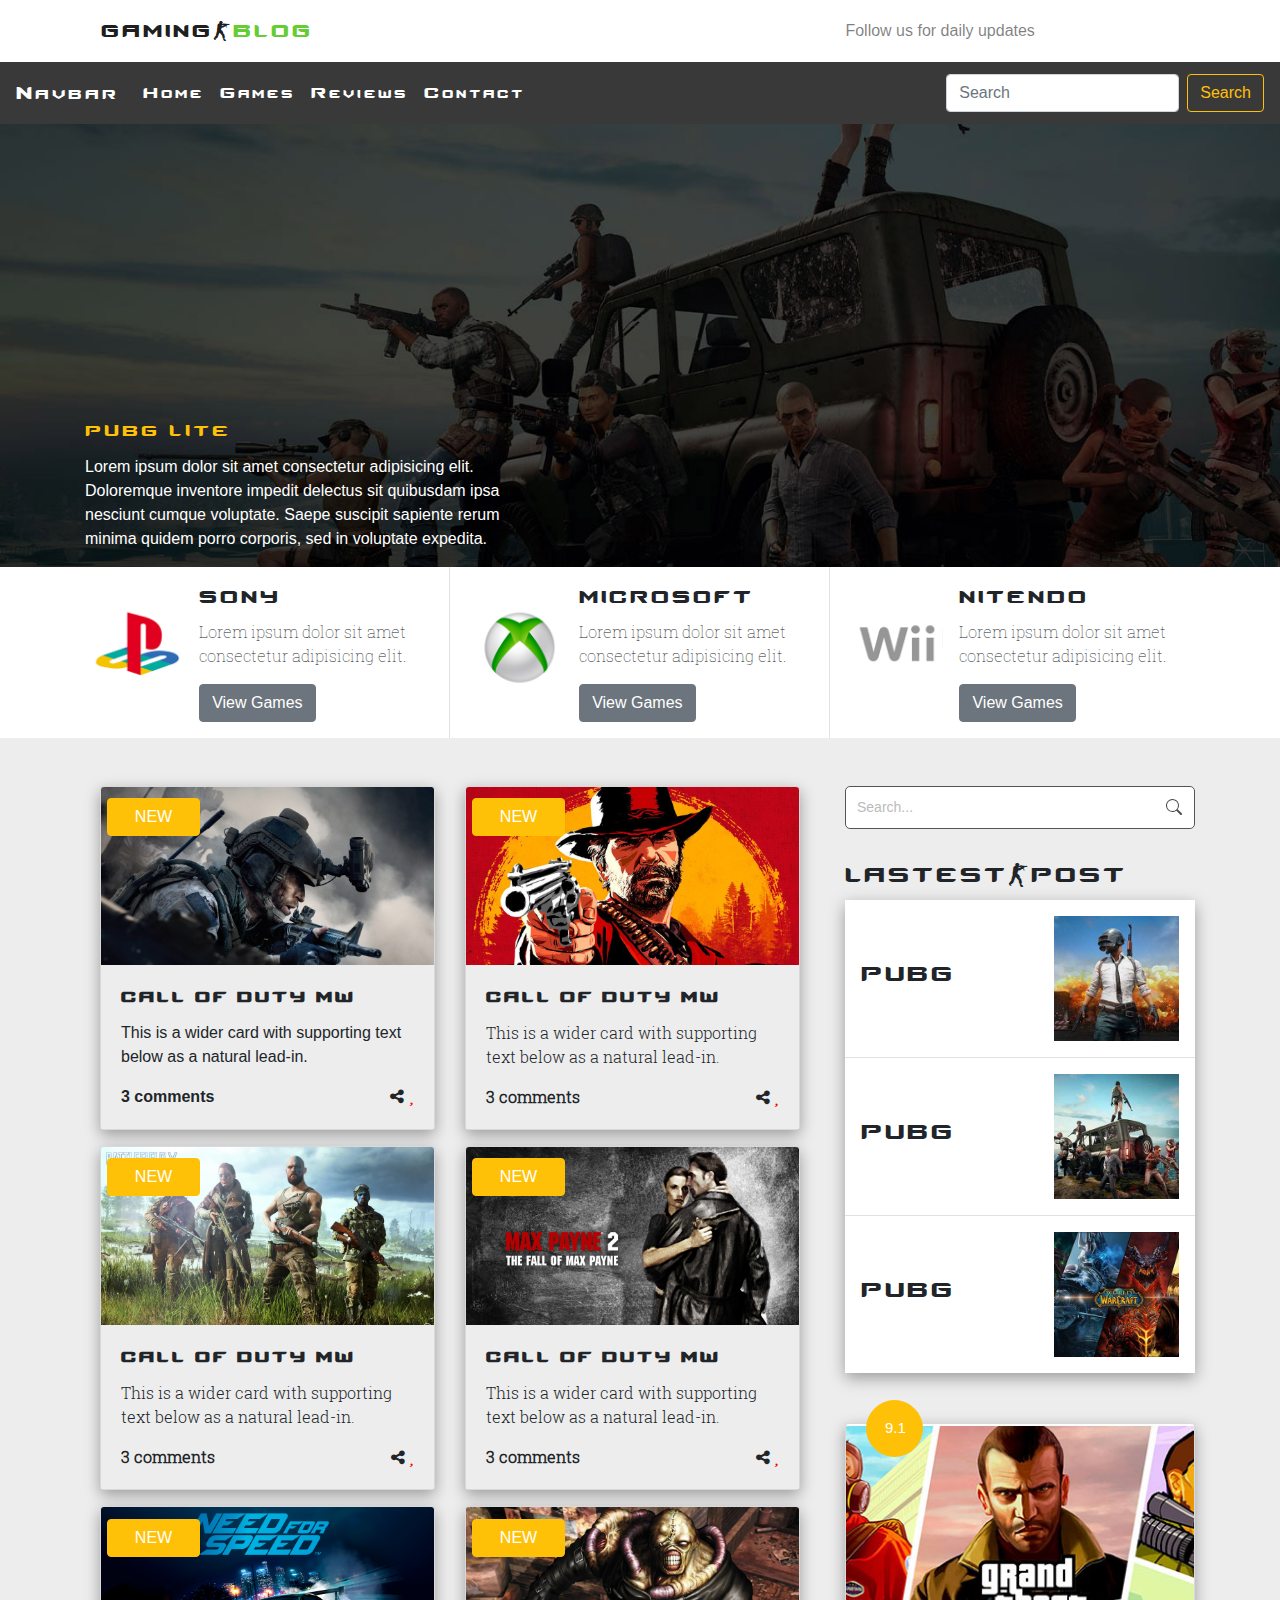
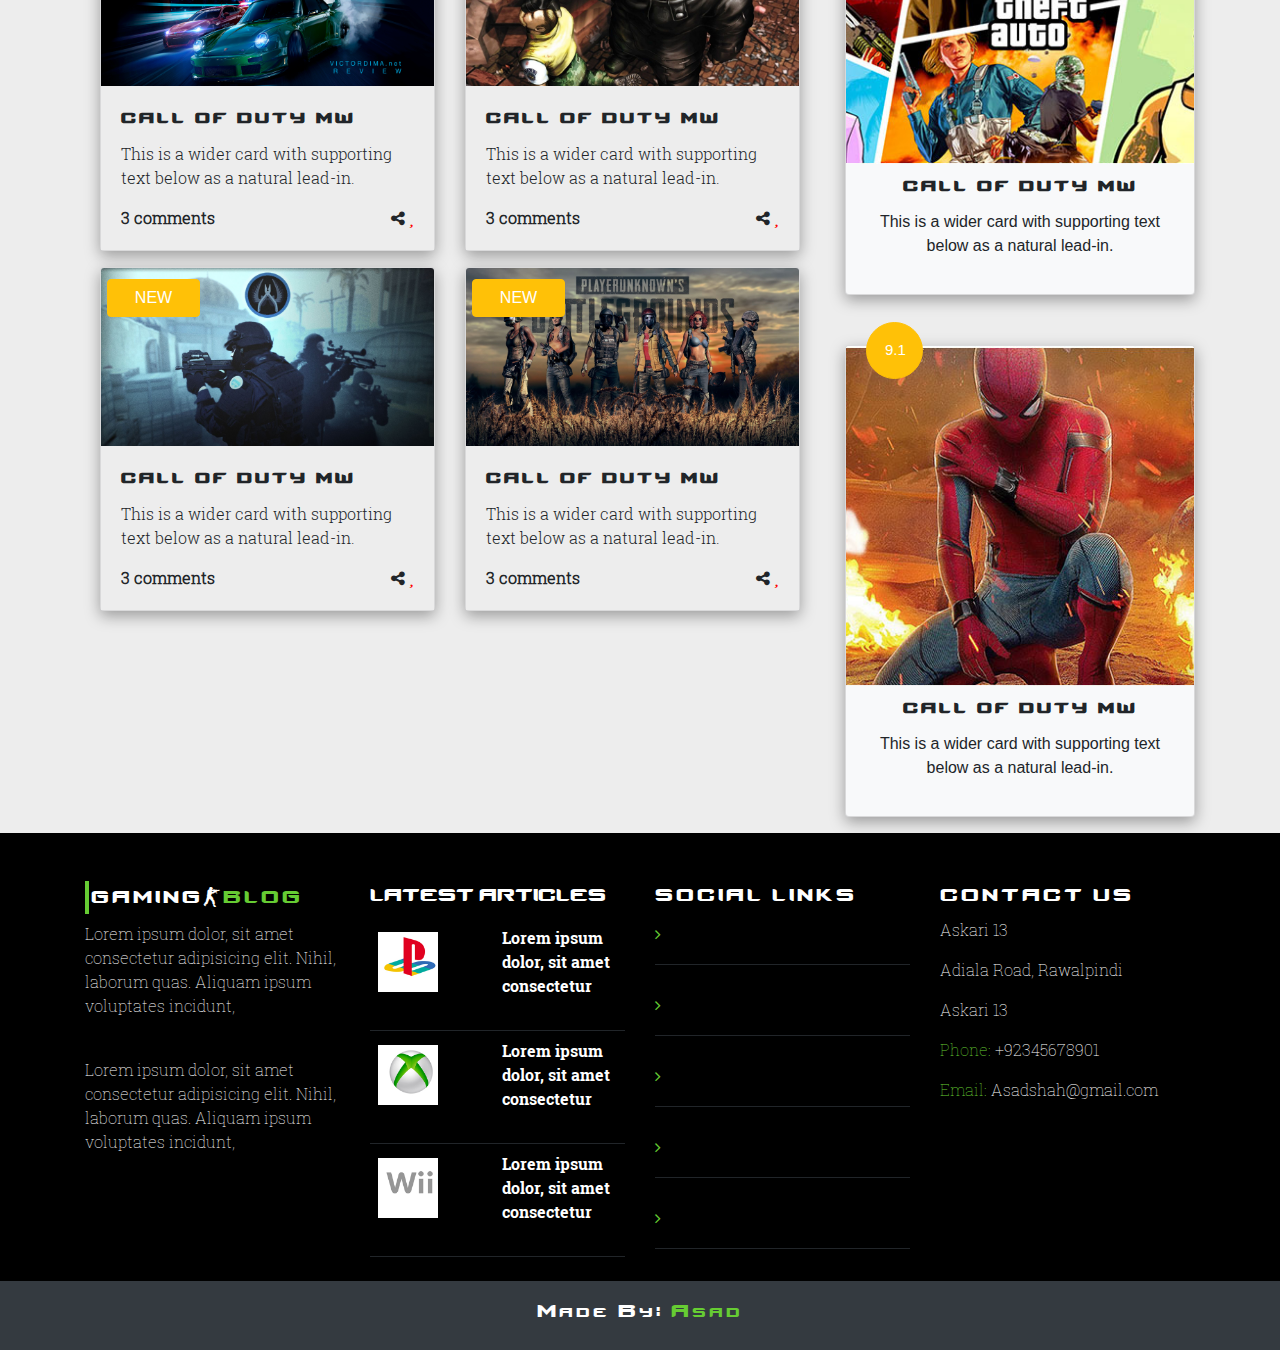
<file: index.html>
<!doctype html>
<html lang="en">

<head>
  <!-- Required meta tags -->
  <meta charset="utf-8">
  <meta name="viewport" content="width=device-width, initial-scale=1, shrink-to-fit=no">

  <!-- Bootstrap CSS -->
  <link rel="stylesheet" href="https://cdn.jsdelivr.net/npm/bootstrap@4.0.0/dist/css/bootstrap.min.css"
    integrity="sha384-Gn5384xqQ1aoWXA+058RXPxPg6fy4IWvTNh0E263XmFcJlSAwiGgFAW/dAiS6JXm" crossorigin="anonymous">

  <!-- Custom CSS -->
  <link rel="stylesheet" href="css/style.css">

  <!--GOOGLE-FONTS-->
  <link rel="preconnect" href="https://fonts.googleapis.com">
  <link rel="preconnect" href="https://fonts.gstatic.com" crossorigin>
  <link href="https://fonts.googleapis.com/css2?family=Poppins:wght@400;700&display=swap" rel="stylesheet">

  <!--FONT-AWESOME-->
  <link rel="stylesheet" href="https://cdnjs.cloudflare.com/ajax/libs/font-awesome/4.7.0/css/font-awesome.min.css">
  <link rel="stylesheet" href="https://cdnjs.cloudflare.com/ajax/libs/font-awesome/6.1.1/css/all.min.css"
    integrity="sha512-KfkfwYDsLkIlwQp6LFnl8zNdLGxu9YAA1QvwINks4PhcElQSvqcyVLLD9aMhXd13uQjoXtEKNosOWaZqXgel0g=="
    crossorigin="anonymous" referrerpolicy="no-referrer" />

  <title>GAMING BLOG</title>
</head>

<body>
  <section id="navbar" class="bg-white">
    <div class="container">
      <nav class="navbar navbar-expand-lg navbar-light bg-white">
        <a class="navbar-brand" href="#">GAMING-<span class="green-text">BLOG</span> </a>
        <ul class="navbar-nav ml-auto my-lg-0 d-flex align-items-center">
          <span class="navbar-text mr-4">
            Follow us for daily updates
          </span>
          <li class="nav-item">
            <i class="fab fa-facebook-f mr-3"></i>
            <i class="fab fa-whatsapp mr-3"></i>
            <i class="fab fa-linkedin-in mr-3"></i>
            <i class="fa-brands fa-google mr-3"></i>
          </li>
          <li class="nav-item">

          </li>
        </ul>
      </nav>
      <!--/nav-->
    </div>
    <!--/container-->

  </section>
  <!--/navbar-->

  <section class="navbar2">
    <!-- nav2 -->
    <nav class="navbar navbar-expand-lg navbar-light nav-bgcolor">
      <a class="navbar-brand text-white" href="#">Navbar</a>
      <button class="navbar-toggler" type="button" data-toggle="collapse" data-target="#navbarSupportedContent"
        aria-controls="navbarSupportedContent" aria-expanded="false" aria-label="Toggle navigation">
        <span class="navbar-toggler-icon"></span>
      </button>

      <div class="collapse navbar-collapse" id="navbarSupportedContent">
        <ul class="navbar-nav mr-auto">
          <li class="nav-item active">
            <a class="nav-link text-white" href="index.html">Home <span class="sr-only">(current)</span></a>
          </li>
          <li class="nav-item">
            <a class="nav-link text-white" href="games.html">Games</a>
          </li>
          <li class="nav-item">
            <a class="nav-link text-white" href="reviews.html">Reviews</a>
          </li>
          <li class="nav-item">
            <a class="nav-link text-white" href="contact.html">Contact</a>
          </li>
          
        </ul>
        <form class="form-inline my-2 my-lg-0">
          <input class="form-control mr-sm-2" type="search" placeholder="Search" aria-label="Search">
          <button class="btn btn-outline-success my-2 my-sm-0 text-warning" type="submit">Search</button>
        </form>
      </div>
    </nav>
    <!--/nav-->
  </section>
  <!--/navbar2-->

  <!-- Hero-image -->
  <section id="hero-image" style="background-image: url(/assets/images/page-top-bg/1.jpg);">
    <div class="container">
      <div class="row">
        <div class="col-lg-5 d-flex">
          <div class="hero-text" style="margin-top: 65%;">
            <h3 class="text-warning">pubg lite</h3>
            <p class="text-white">Lorem ipsum dolor sit amet consectetur adipisicing elit. Doloremque inventore impedit
              delectus sit quibusdam
              ipsa nesciunt cumque voluptate. Saepe suscipit sapiente rerum minima quidem porro corporis, sed in
              voluptate
              expedita.</p>
          </div>
        </div>
      </div> <!-- /row -->
    </div> <!-- /container -->
  </section> <!-- /Hero-image -->

  <!-- Platform-Section -->
  <section id="platforms" class="bg-white">
    <div class="container">
      <div class="row">
        <div class="col-lg-4 col-md-6 col-sm-12 border-right p-3 d-flex align-items-center justify-content-between">
          <img src="assets/images/platforms/playstation.jpg" alt="" width="28%">
          <span class="d-block pl-3">
            <h4 class="text-uppercase">Sony</h4>
            <p class="font-platform">Lorem ipsum dolor sit amet consectetur adipisicing elit.</p>
            <button type="button" class="btn btn-secondary">View Games</button>
          </span>
        </div>
        <div class="col-lg-4 col-md-6 col-sm-12 border-right p-3 d-flex align-items-center justify-content-between">
          <img src="assets/images/platforms/microsoft.jpg" alt="" width="28%">
          <span class="d-block pl-3">
            <h4 class="text-uppercase">Microsoft</h4>
            <p class="font-platform">Lorem ipsum dolor sit amet consectetur adipisicing elit.</p>
            <button type="button" class="btn btn-secondary">View Games</button>
          </span>
        </div>
        <div class="col-lg-4 col-md-6 col-sm-12 p-3 d-flex align-items-center justify-content-between">
          <img src="assets/images/platforms/nintendo.jpg" alt="" width="28%">
          <span class="d-block pl-3">
            <h4 class="text-uppercase">Nitendo</h4>
            <p class="font-platform">Lorem ipsum dolor sit amet consectetur adipisicing elit.</p>
            <button type="button" class="btn btn-secondary">View Games</button>
          </span>
        </div>
      </div> <!-- /row -->
    </div> <!-- /container -->
  </section> <!-- /Platform-Section -->

  <!-- main-cards-section -->
  <section id="main-cards-section" class="section-bg">
    <div class="container">
      <div class="row">

        <!-- left-side -->
        <div class="col-lg-8 d-flex justify-content-between pt-5 flex-wrap align-items-start align-self-start">

          <div class="col-lg-6 col-md-6">
            
            <div class="card mb-3 bg-light card-shadow">
              
              <img class="card-img-top" src="assets/images/recent-game/cod-1.jpg" alt="Card image cap">
              <button type="button" class="btn btn-warning card-btn text-uppercase">New</button>
              <div class="card-body section-bg">
               
                <h5 class="card-title text-uppercase font-weight-bold">Call of duty mw</h5>
                <p class="card-text">This is a wider card with supporting text below as a natural lead-in.</p>
                <p class="font-weight-bold mb-0">3 comments
                  <span class="float-right">
                <i class="fa fa-share-alt" aria-hidden="true"></i>
                  <i class="fas fa-heart" style="color: red;"></i></span>
                </p>
              </div>
            </div>
          </div>  <!--/Card1-->

          <div class="col-lg-6 col-md-6">
            <div class="card mb-3 bg-light card-shadow">
              <img class="card-img-top" src="assets/images/recent-game/rdr.jpg" alt="Card image cap">
              <button type="button" class="btn btn-warning card-btn text-uppercase">New</button>
              <div class="card-body section-bg">
                <h5 class="card-title text-uppercase font-weight-bold">Call of duty mw</h5>
                <p class="card-text cards-font-fam">This is a wider card with supporting text below as a natural lead-in.</p>
                <p class="font-weight-bold mb-0 cards-font-fam">3 comments
                  <span class="float-right">
                <i class="fa fa-share-alt" aria-hidden="true"></i>
                  <i class="fas fa-heart" style="color: red;"></i></span>
                </p>
              </div>
            </div>
          </div>  <!--/Card2-->

          <div class="col-lg-6 col-md-6">
            <div class="card mb-3 bg-light card-shadow">
              <img class="card-img-top" src="assets/images/recent-game/bfv.jpg" alt="Card image cap">
              <button type="button" class="btn btn-warning card-btn text-uppercase">New</button>
              <div class="card-body section-bg">
                <h5 class="card-title text-uppercase font-weight-bold">Call of duty mw</h5>
                <p class="card-text cards-font-fam">This is a wider card with supporting text below as a natural lead-in.</p>
                <p class="font-weight-bold mb-0 cards-font-fam">3 comments
                  <span class="float-right">
                <i class="fa fa-share-alt" aria-hidden="true"></i>
                  <i class="fas fa-heart" style="color: red;"></i></span>
                </p>
              </div>
            </div>
          </div>  <!--/Card3-->

          <div class="col-lg-6 col-md-6">
            <div class="card mb-3 bg-light card-shadow">
              <img class="card-img-top" src="assets/images/recent-game/max.jpg" alt="Card image cap">
              <button type="button" class="btn btn-warning card-btn text-uppercase">New</button>
              <div class="card-body section-bg">
                <h5 class="card-title text-uppercase font-weight-bold">Call of duty mw</h5>
                <p class="card-text cards-font-fam">This is a wider card with supporting text below as a natural lead-in.</p>
                <p class="font-weight-bold mb-0 cards-font-fam">3 comments
                  <span class="float-right">
                <i class="fa fa-share-alt" aria-hidden="true"></i>
                  <i class="fas fa-heart" style="color: red;"></i></span>
                </p>
              </div>
            </div>
          </div>  <!--/Card4-->

          <div class="col-lg-6 col-md-6">
            <div class="card mb-3 bg-light card-shadow">
              <img class="card-img-top" src="assets/images/recent-game/nfs.png" alt="Card image cap">
              <button type="button" class="btn btn-warning card-btn text-uppercase">New</button>
              <div class="card-body section-bg">
                <h5 class="card-title text-uppercase font-weight-bold">Call of duty mw</h5>
                <p class="card-text cards-font-fam">This is a wider card with supporting text below as a natural lead-in.</p>
                <p class="font-weight-bold mb-0 cards-font-fam">3 comments
                  <span class="float-right">
                <i class="fa fa-share-alt" aria-hidden="true"></i>
                  <i class="fas fa-heart" style="color: red;"></i></span>
                </p>
              </div>
            </div>
          </div>  <!--/Card5-->

          <div class="col-lg-6 col-md-6">
            <div class="card mb-3 bg-light card-shadow">
              <img class="card-img-top" src="assets/images/recent-game/resident.jpg" alt="Card image cap">
              <button type="button" class="btn btn-warning card-btn text-uppercase">New</button>
              <div class="card-body section-bg ">
                <h5 class="card-title text-uppercase font-weight-bold">Call of duty mw</h5>
                <p class="card-text cards-font-fam">This is a wider card with supporting text below as a natural lead-in.</p>
                <p class="font-weight-bold mb-0 cards-font-fam">3 comments
                  <span class="float-right">
                <i class="fa fa-share-alt" aria-hidden="true"></i>
                  <i class="fas fa-heart" style="color: red;"></i></span>
                </p>
              </div>
            </div>
          </div>  <!--/Card6-->

          <div class="col-lg-6 col-md-6">
            <div class="card mb-3 bg-light card-shadow">
              <img class="card-img-top" src="assets/images/recent-game/csgo.png" alt="Card image cap">
              <button type="button" class="btn btn-warning card-btn text-uppercase">New</button>
              <div class="card-body section-bg">
                <h5 class="card-title text-uppercase font-weight-bold">Call of duty mw</h5>
                <p class="card-text cards-font-fam">This is a wider card with supporting text below as a natural lead-in.</p>
                <p class="font-weight-bold mb-0 cards-font-fam">3 comments
                  <span class="float-right">
                <i class="fa fa-share-alt" aria-hidden="true"></i>
                  <i class="fas fa-heart" style="color: red;"></i></span>
                </p>
              </div>
            </div>
          </div>  <!--/Card7-->

          <div class="col-lg-6 col-md-6">
            <div class="card mb-3 bg-light card-shadow">
              <img class="card-img-top" src="assets/images/recent-game/pubg.jpg" alt="Card image cap">
              <button type="button" class="btn btn-warning card-btn text-uppercase">New</button>
              <div class="card-body section-bg">
                <h5 class="card-title text-uppercase font-weight-bold">Call of duty mw</h5>
                <p class="card-text cards-font-fam">This is a wider card with supporting text below as a natural lead-in.</p>
                <p class="font-weight-bold mb-0 cards-font-fam">3 comments
                  <span class="float-right">
                <i class="fa fa-share-alt" aria-hidden="true"></i>
                  <i class="fas fa-heart" style="color: red;"></i></span>
                </p>
              </div>
            </div>
          </div>  <!--/Card8-->
        </div>

        <!-- Right-side -->
        <div class="col-lg-4 pt-5">
          <div class="right">
          <form class="bg-white">
            <input type="search" placeholder="Search..." style="width: 100%" >
            <button type="submit">Search</button>
          </form>
        </div>
          <h3 class="text-uppercase">Lastest-Post</h3>
          <div class="card-shadow mb-4">
          <div class="col-lg-12 d-flex justify-content-between align-items-center bg-white p-3 border-bottom">
            <h3>PUBG</h3>
            <img src="assets/images/latest-blog/1.jpg" alt="" class="pic-width">
          </div>
          <div class="col-lg-12 d-flex justify-content-between align-items-center bg-white p-3 border-bottom">
            <h3>PUBG</h3>
            <img src="assets/images/latest-blog/2.jpg" alt="" class="pic-width">
          </div>
          <div class="col-lg-12 d-flex justify-content-between align-items-center bg-white p-3">
            <h3>PUBG</h3>
            <img src="assets/images/latest-blog/3.jpg" alt="" class="pic-width">
          </div>
        </div>

          <div class="col-lg-12 p-0 side-card-margin">
            <div class="card mb-3 bg-light card-shadow">
              <img class="card-img-top card-image1" src="assets/images/review/6.jpg" alt="Card image cap">
              <button type="button" class="btn btn-warning btn-circle btn-xl">9.1</button>
              <div class="card-body">
                <h5 class="card-title text-uppercase font-weight-bold text-center">Call of duty mw</h5>
                <p class="card-text text-center">This is a wider card with supporting text below as a natural lead-in.</p>
                </p>
              </div>
            </div>
          </div>  <!--/Card1-->

          <div class="col-lg-12 p-0 side-card-margin">
            <div class="card mb-3 bg-light card-shadow">
              <img class="card-img-top card-image1" src="assets/images/review/10.jpg" alt="Card image cap">
              <button type="button" class="btn btn-warning btn-circle btn-xl">9.1</button>
              <div class="card-body">
                <h5 class="card-title text-uppercase font-weight-bold text-center">Call of duty mw</h5>
                <p class="card-text text-center">This is a wider card with supporting text below as a natural lead-in.</p>
                </p>
              </div>
            </div>
          </div>  <!--/Card2-->


        </div>
      </div> <!-- /row -->
    </div> <!-- /container -->
  </section> <!-- /main-cards-section -->







<!-- Footer -->
<section id="footer" style="background-color: black;">
  <div class="container">
    <div class="row pt-5">
      <div class="col-lg-3">
        <h4 class="text-white border-w">GAMING-<span class="green-text">BLOG</span></h4>
        <p class="text-white" style="font-family: robotoSlabThin; letter-spacing: 0px;">Lorem ipsum dolor, sit amet consectetur adipisicing elit. Nihil, laborum quas. Aliquam
          ipsum voluptates
          incidunt,</p>
        <br>
        <p class="text-white" style="font-family: robotoSlabThin;letter-spacing: 0px;">Lorem ipsum dolor, sit amet consectetur adipisicing elit. Nihil, laborum quas. Aliquam
          ipsum voluptates
          incidunt,</p>
      </div>
      <div class="col-lg-3">
        <h4 class="text-white"style="font-family: cs-regular;letter-spacing: 0px;">LATEST ARTICLES</h4>
        <span class="d-flex justify-content-between align-items-center mb-4">
          <img class="m-2" src="assets/images/platforms/playstation.jpg" alt="" width="60">
          <p class="m-2 text-white pl-5" style="font-family: robotoSlabBold;">Lorem ipsum dolor, sit amet consectetur</p>
        </span>
        
       
        <span class="d-flex justify-content-between align-items-center footer-border-top mb-4">
          <img class="m-2" src="assets/images/platforms/microsoft.jpg" alt="" width="60">
          <p class="m-2 text-white pl-5"style="font-family: robotoSlabBold;">Lorem ipsum dolor, sit amet consectetur</p>
        </span>
       
        
        <span class="d-flex justify-content-between align-items-center footer-border-top footer-border-btm mb-4 pb-4">
          <img class="m-2" src="assets/images/platforms/nintendo.jpg" alt="" width="60">
          <p class="m-2 text-white pl-5"style="font-family: robotoSlabBold;">Lorem ipsum dolor, sit amet consectetur</p>
        </span>
       
      </div>
      <div class="col-lg-3">
        <h4 class="text-white text-uppercase">Social Links</h4>
        <div class="links d-block">
          <div class="link1 footer-border-btm mb-4 pb-3">
            <i class="fa fa-angle-right angle-right-font"></i>
            <i class="fab fa-facebook-f text-white ml-3" style="font-size: 20px;"></i>
          </div>
          <div class="link2 footer-border-btm mb-4 pb-3">
        <i class="fa fa-angle-right angle-right-font"></i>
        <i class="fab fa-whatsapp text-white ml-3" style="font-size: 20px;"></i>
      </div>
      <div class="link3 footer-border-btm mb-4 pb-3">
        <i class="fa fa-angle-right angle-right-font"></i>
        <i class="fab fa-facebook-f text-white ml-3" style="font-size: 20px;"></i>
      </div>
        <div class="link4 footer-border-btm mb-4 pb-3">
        <i class="fa fa-angle-right angle-right-font"></i>
        <i class="fab fa-whatsapp text-white ml-3" style="font-size: 20px;"></i>
      </div>
      <div class="link5 footer-border-btm mb-4 pb-3">
        <i class="fa fa-angle-right angle-right-font"></i>
        <i class="fab fa-whatsapp text-white ml-3" style="font-size: 20px;"></i>
      </div>
      </div>
      </div>
      <div class="col-lg-3">
        <h4 class="text-white text-uppercase">Contact US</h4>
        <p class="text-white footer-font-fam">Askari 13</p>
        <p class="text-white footer-font-fam">Adiala Road, Rawalpindi</p>
        <p class="text-white footer-font-fam">Askari 13</p>
        <p class="text-white footer-font-fam"><span class="green-text">Phone: </span>+92345678901</p>
        <p class="text-white footer-font-fam"><span class="green-text">Email: </span>Asadshah@gmail.com</p>
      </div>
    </div> <!-- /row -->
  </div> <!-- /container -->
</section> <!-- /Footer -->

  <section id="bottom-footer" class="bg-dark">
    <div class="container">
      <div class="row p-3">
        <div class="col-lg-12 d-flex justify-content-center align-items-center">
          <h4 class="font-fam text-white">Made By: <span class="green-text"> Asad</span></h4>
        </div>
      </div>
    </div>
  </section>

  <!-- Optional JavaScript -->
  <!-- jQuery first, then Popper.js, then Bootstrap JS -->
  <script src="https://code.jquery.com/jquery-3.2.1.slim.min.js"
    integrity="sha384-KJ3o2DKtIkvYIK3UENzmM7KCkRr/rE9/Qpg6aAZGJwFDMVNA/GpGFF93hXpG5KkN"
    crossorigin="anonymous"></script>
  <script src="https://cdn.jsdelivr.net/npm/popper.js@1.12.9/dist/umd/popper.min.js"
    integrity="sha384-ApNbgh9B+Y1QKtv3Rn7W3mgPxhU9K/ScQsAP7hUibX39j7fakFPskvXusvfa0b4Q"
    crossorigin="anonymous"></script>
  <script src="https://cdn.jsdelivr.net/npm/bootstrap@4.0.0/dist/js/bootstrap.min.js"
    integrity="sha384-JZR6Spejh4U02d8jOt6vLEHfe/JQGiRRSQQxSfFWpi1MquVdAyjUar5+76PVCmYl"
    crossorigin="anonymous"></script>
</body>

</html>
</file>
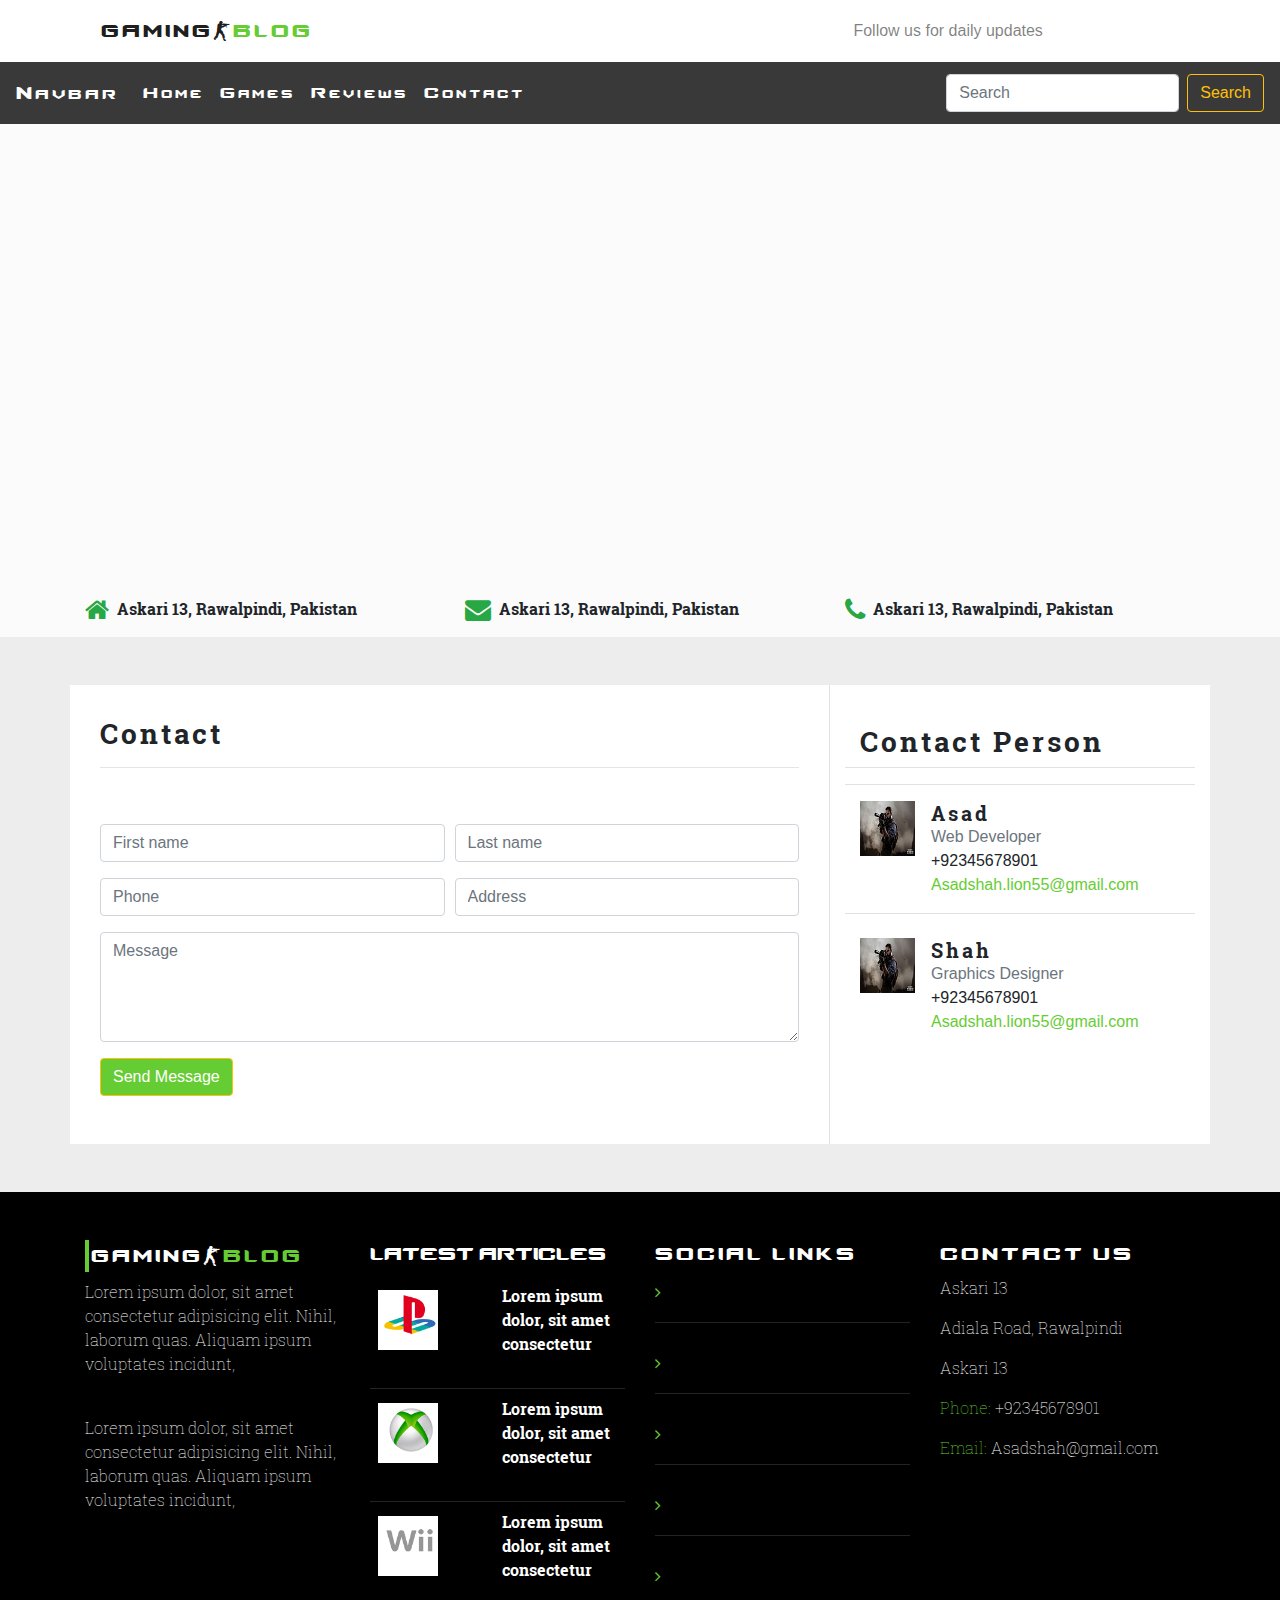
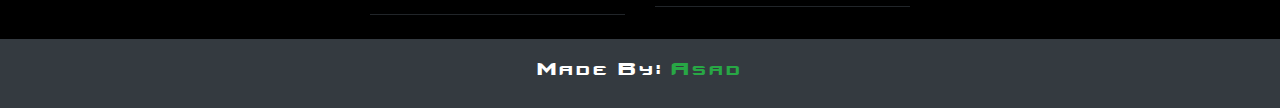
<file: contact.html>
<!doctype html>
<html lang="en">

<head>
  <!-- Required meta tags -->
  <meta charset="utf-8">
  <meta name="viewport" content="width=device-width, initial-scale=1, shrink-to-fit=no">

  <!-- Bootstrap CSS -->
  <link rel="stylesheet" href="https://cdn.jsdelivr.net/npm/bootstrap@4.0.0/dist/css/bootstrap.min.css"
    integrity="sha384-Gn5384xqQ1aoWXA+058RXPxPg6fy4IWvTNh0E263XmFcJlSAwiGgFAW/dAiS6JXm" crossorigin="anonymous">

  <!-- Custom CSS -->
  <link rel="stylesheet" href="css/style.css">

  <!--GOOGLE-FONTS-->
  <link rel="preconnect" href="https://fonts.googleapis.com">
  <link rel="preconnect" href="https://fonts.gstatic.com" crossorigin>
  <link href="https://fonts.googleapis.com/css2?family=Poppins:wght@400;700&display=swap" rel="stylesheet">

  <!--FONT-AWESOME-->
  <link rel="stylesheet" href="https://cdnjs.cloudflare.com/ajax/libs/font-awesome/4.7.0/css/font-awesome.min.css">
  <link rel="stylesheet" href="https://cdnjs.cloudflare.com/ajax/libs/font-awesome/6.1.1/css/all.min.css"
    integrity="sha512-KfkfwYDsLkIlwQp6LFnl8zNdLGxu9YAA1QvwINks4PhcElQSvqcyVLLD9aMhXd13uQjoXtEKNosOWaZqXgel0g=="
    crossorigin="anonymous" referrerpolicy="no-referrer" />

  <title>GAMING BLOG</title>
</head>

<body>
  <section id="navbar" class="bg-white">
    <div class="container">
      <nav class="navbar navbar-expand-lg navbar-light bg-white">
        <a class="navbar-brand" href="#">GAMING-<span class="green-text">BLOG</span></a>
        <ul class="navbar-nav ml-auto my-lg-0 d-flex align-items-center">
          <span class="navbar-text mr-3">
            Follow us for daily updates
          </span>
          <li class="nav-item">
            <i class="fab fa-facebook-f  mr-3"></i>
            <i class="fab fa-whatsapp  mr-3"></i>
            <i class="fab fa-linkedin-in  mr-3"></i>
            <i class="fa-brands fa-google  mr-3"></i>
          </li>
          <li class="nav-item">

          </li>
        </ul>
      </nav>
      <!--/nav-->
    </div>
    <!--/container-->

  </section>
  <!--/navbar-->

  <section class="navbar2">
    <!-- nav2 -->
    <nav class="navbar navbar-expand-lg navbar-light nav-bgcolor">
      <a class="navbar-brand text-white" href="#">Navbar</a>
      <button class="navbar-toggler" type="button" data-toggle="collapse" data-target="#navbarSupportedContent"
        aria-controls="navbarSupportedContent" aria-expanded="false" aria-label="Toggle navigation">
        <span class="navbar-toggler-icon"></span>
      </button>

      <div class="collapse navbar-collapse" id="navbarSupportedContent">
        <ul class="navbar-nav mr-auto">
          <li class="nav-item active">
            <a class="nav-link text-white" href="index.html">Home <span class="sr-only">(current)</span></a>
          </li>
          <li class="nav-item">
            <a class="nav-link text-white" href="games.html">Games</a>
          </li>
          <li class="nav-item">
            <a class="nav-link text-white" href="reviews.html">Reviews</a>
          </li>
          <li class="nav-item">
            <a class="nav-link text-white" href="contact.html">Contact</a>
          </li>
          
        </ul>
        <form class="form-inline my-2 my-lg-0">
          <input class="form-control mr-sm-2" type="search" placeholder="Search" aria-label="Search">
          <button class="btn btn-outline-success my-2 my-sm-0 text-warning" type="submit">Search</button>
        </form>
      </div>
    </nav>
    <!--/nav-->
  </section>
  <!--/navbar2-->

<div class="col-lg-12 p-0">
    <iframe src="https://www.google.com/maps/embed?pb=!1m18!1m12!1m3!1d6649.014914610648!2d73.05723532592145!3d33.56617132296383!2m3!1f0!2f0!3f0!3m2!1i1024!2i768!4f13.1!3m3!1m2!1s0x38df9315d8de68bd%3A0xe9ce28b6008fdb17!2sAskari%20XIII%20Lalazar%2C%20Rawalpindi%2C%20Punjab!5e0!3m2!1sen!2s!4v1650391999608!5m2!1sen!2s" 
    width="100%" height="450" style="border:0;" allowfullscreen="" loading="lazy" referrerpolicy="no-referrer-when-downgrade"></iframe>
</div>

<section id="info">
    <div class="container pt-3">
        <div class="row">
            <div class="col-lg-4 col-md-6 col-sm-12 d-flex">
                <span class="pr-2"><i class="fa fa-home text-success" aria-hidden="true" style="font-size: 26px;"></i></span>
                    <p class="Heading-fam"> Askari 13, Rawalpindi, Pakistan</p>
            </div>
            <div class="col-lg-4 col-md-6 col-sm-12 d-flex">
                <span class="pr-2"><i class="fa fa-envelope text-success" aria-hidden="true" style="font-size: 26px;"></i></span>
                    <p class="Heading-fam"> Askari 13, Rawalpindi, Pakistan</p>
            </div>
            <div class="col-lg-4 col-md-6 col-sm-12 d-flex">
                <span class="pr-2"><i class="fa fa-phone text-success" aria-hidden="true" style="font-size: 26px;"></i></span>
                    <p class="Heading-fam"> Askari 13, Rawalpindi, Pakistan</p>
            </div>
        </div>  <!-- /row -->
    </div>  <!-- /container -->
</section>  <!-- /info-section -->

  <!-- main-cards-section -->
  <section id="main-cards-section" class="section-bg">
    <div class="container pb-5 pt-5">
      <div class="row bg-white">

        <!-- left-side -->
        <div class="col-lg-8 bg-white d-flex border-right justify-content-between pt-3 flex-wrap align-items-start align-self-start">
            <div class="col-lg-12 pt-3">
                <h3 class="Heading-fam">Contact</h3>
                <hr>
            </div>
        <div class="col-lg-12 mb-5 mt-4">
            <form>
                <div class="form-row">
                  <div class="col-lg-6 mt-3">
                    <input type="text" class="form-control" placeholder="First name">
                  </div>
                  <div class="col-lg-6 mt-3">
                    <input type="text" class="form-control" placeholder="Last name">
                  </div>
                  <div class="col-lg-6 mt-3">
                    <input type="text" class="form-control" placeholder="Phone">
                  </div>
                  <div class="col-lg-6 mt-3">
                    <input type="text" class="form-control" placeholder="Address">
                  </div>
                  <div class="col-lg-12 mt-3">
                    <textarea type="text" class="form-control" placeholder="Message" rows="4"></textarea>
                  </div>
                  <div class="col-lg-12 mt-3">
                    <button type="button" class="btn bg-green text-white">Send Message</button>
                  </div>
                </div>
              </form>
            </div>

        </div>  <!-- /left-side -->

        <!-- Right-side -->
        <div class="col-lg-4 pt-4">
            <div class="col-lg-12 pt-3 border-bottom mb-3">
                <h3 class="Heading-fam">Contact Person</h3>
            </div>
            <div class="col-lg-12 pt-3 border-top d-flex align-items-start">
               
                    <img src="assets/images/cod.jpg" alt="pic">
              
                <div class="person-info ml-3 mb-3">
                    <h5 class="font-weight-bold m-0 Heading-fam">Asad</h5>
                    <p class="text-muted m-0">Web Developer</p>
                    <p class="m-0">+92345678901</p>
                    <p class="m-0 green-text">Asadshah.lion55@gmail.com</p>
                </div>
            </div>

            <div class="col-lg-12 pt-4 border-top d-flex align-items-start">
               
                <img src="assets/images/cod.jpg" alt="pic">
          
            <div class="person-info ml-3">
                <h5 class="font-weight-bold m-0 Heading-fam">Shah</h5>
                <p class="text-muted m-0">Graphics Designer</p>
                <p class="m-0">+92345678901</p>
                <p class="m-0 green-text">Asadshah.lion55@gmail.com</p>
            </div>
            <!-- <hr> -->
        </div>

        </div>  <!-- /Right-side -->
      </div> <!-- /row -->
    </div> <!-- /container -->
  </section> <!-- /main-cards-section -->







<!-- Footer -->
<section id="footer" style="background-color: black;">
  <div class="container">
    <div class="row pt-5">
      <div class="col-lg-3">
        <h4 class="text-white border-w">GAMING-<span class="green-text">BLOG</span></h4>
        <p class="text-white" style="font-family: robotoSlabThin; letter-spacing: 0px;">Lorem ipsum dolor, sit amet consectetur adipisicing elit. Nihil, laborum quas. Aliquam
          ipsum voluptates
          incidunt,</p>
        <br>
        <p class="text-white" style="font-family: robotoSlabThin;letter-spacing: 0px;">Lorem ipsum dolor, sit amet consectetur adipisicing elit. Nihil, laborum quas. Aliquam
          ipsum voluptates
          incidunt,</p>
      </div>
      <div class="col-lg-3">
        <h4 class="text-white"style="font-family: cs-regular;letter-spacing: 0px;">LATEST ARTICLES</h4>
        <span class="d-flex justify-content-between align-items-center mb-4">
          <img class="m-2" src="assets/images/platforms/playstation.jpg" alt="" width="60">
          <p class="m-2 text-white pl-5" style="font-family: robotoSlabBold;">Lorem ipsum dolor, sit amet consectetur</p>
        </span>
        
       
        <span class="d-flex justify-content-between align-items-center footer-border-top mb-4">
          <img class="m-2" src="assets/images/platforms/microsoft.jpg" alt="" width="60">
          <p class="m-2 text-white pl-5"style="font-family: robotoSlabBold;">Lorem ipsum dolor, sit amet consectetur</p>
        </span>
       
        
        <span class="d-flex justify-content-between align-items-center footer-border-top footer-border-btm mb-4 pb-4">
          <img class="m-2" src="assets/images/platforms/nintendo.jpg" alt="" width="60">
          <p class="m-2 text-white pl-5"style="font-family: robotoSlabBold;">Lorem ipsum dolor, sit amet consectetur</p>
        </span>
       
      </div>
      <div class="col-lg-3">
        <h4 class="text-white text-uppercase">Social Links</h4>
        <div class="links d-block">
          <div class="link1 footer-border-btm mb-4 pb-3">
            <i class="fa fa-angle-right angle-right-font"></i>
            <i class="fab fa-facebook-f text-white ml-3" style="font-size: 20px;"></i>
          </div>
          <div class="link2 footer-border-btm mb-4 pb-3">
        <i class="fa fa-angle-right angle-right-font"></i>
        <i class="fab fa-whatsapp text-white ml-3" style="font-size: 20px;"></i>
      </div>
      <div class="link3 footer-border-btm mb-4 pb-3">
        <i class="fa fa-angle-right angle-right-font"></i>
        <i class="fab fa-facebook-f text-white ml-3" style="font-size: 20px;"></i>
      </div>
        <div class="link4 footer-border-btm mb-4 pb-3">
        <i class="fa fa-angle-right angle-right-font"></i>
        <i class="fab fa-whatsapp text-white ml-3" style="font-size: 20px;"></i>
      </div>
      <div class="link5 footer-border-btm mb-4 pb-3">
        <i class="fa fa-angle-right angle-right-font"></i>
        <i class="fab fa-whatsapp text-white ml-3" style="font-size: 20px;"></i>
      </div>
      </div>
      </div>
      <div class="col-lg-3">
        <h4 class="text-white text-uppercase">Contact US</h4>
        <p class="text-white footer-font-fam">Askari 13</p>
        <p class="text-white footer-font-fam">Adiala Road, Rawalpindi</p>
        <p class="text-white footer-font-fam">Askari 13</p>
        <p class="text-white footer-font-fam"><span class="green-text">Phone: </span>+92345678901</p>
        <p class="text-white footer-font-fam"><span class="green-text">Email: </span>Asadshah@gmail.com</p>
      </div>
    </div> <!-- /row -->
  </div> <!-- /container -->
</section> <!-- /Footer -->

  <section id="bottom-footer" class="bg-dark">
    <div class="container">
      <div class="row p-3">
        <div class="col-lg-12 d-flex justify-content-center align-items-center">
          <h4 class="font-fam text-white">Made By: <span class="text-success"> Asad</span></h4>
        </div>
      </div>
    </div>
  </section>

  <!-- Optional JavaScript -->
  <!-- jQuery first, then Popper.js, then Bootstrap JS -->
  <script src="https://code.jquery.com/jquery-3.2.1.slim.min.js"
    integrity="sha384-KJ3o2DKtIkvYIK3UENzmM7KCkRr/rE9/Qpg6aAZGJwFDMVNA/GpGFF93hXpG5KkN"
    crossorigin="anonymous"></script>
  <script src="https://cdn.jsdelivr.net/npm/popper.js@1.12.9/dist/umd/popper.min.js"
    integrity="sha384-ApNbgh9B+Y1QKtv3Rn7W3mgPxhU9K/ScQsAP7hUibX39j7fakFPskvXusvfa0b4Q"
    crossorigin="anonymous"></script>
  <script src="https://cdn.jsdelivr.net/npm/bootstrap@4.0.0/dist/js/bootstrap.min.js"
    integrity="sha384-JZR6Spejh4U02d8jOt6vLEHfe/JQGiRRSQQxSfFWpi1MquVdAyjUar5+76PVCmYl"
    crossorigin="anonymous"></script>
</body>

</html>
</file>
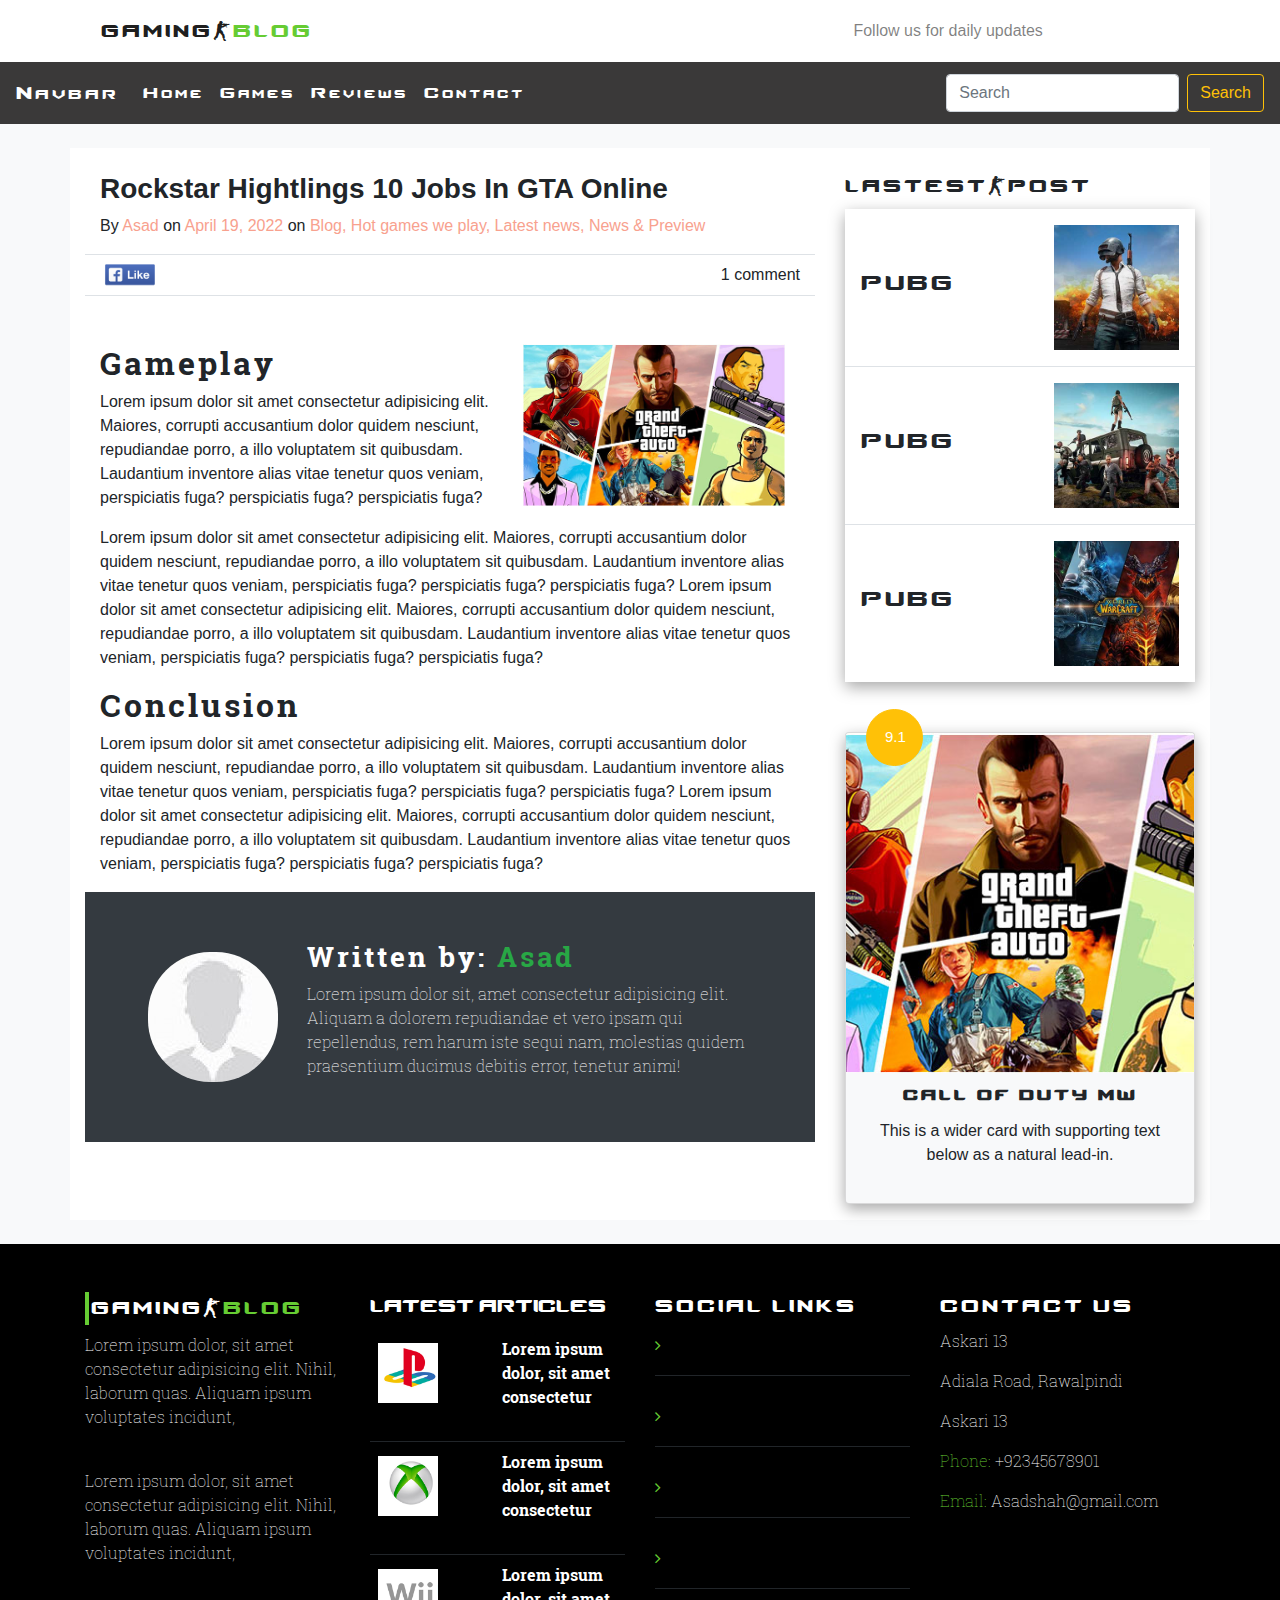
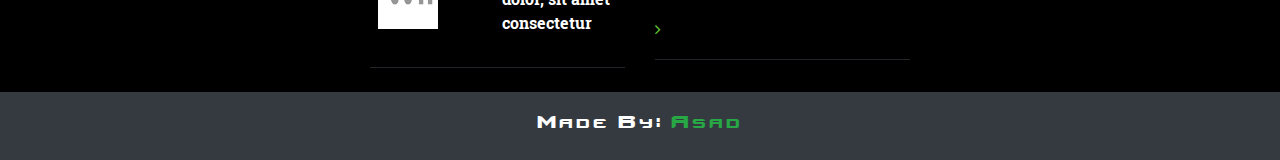
<file: reviews.html>
<!doctype html>
<html lang="en">

<head>
  <!-- Required meta tags -->
  <meta charset="utf-8">
  <meta name="viewport" content="width=device-width, initial-scale=1, shrink-to-fit=no">

  <!-- Bootstrap CSS -->
  <link rel="stylesheet" href="https://cdn.jsdelivr.net/npm/bootstrap@4.0.0/dist/css/bootstrap.min.css"
    integrity="sha384-Gn5384xqQ1aoWXA+058RXPxPg6fy4IWvTNh0E263XmFcJlSAwiGgFAW/dAiS6JXm" crossorigin="anonymous">

  <!-- Custom CSS -->
  <link rel="stylesheet" href="css/style.css">

  <!--GOOGLE-FONTS-->
  <link rel="preconnect" href="https://fonts.googleapis.com">
  <link rel="preconnect" href="https://fonts.gstatic.com" crossorigin>
  <link href="https://fonts.googleapis.com/css2?family=Poppins:wght@400;700&display=swap" rel="stylesheet">

  <!--FONT-AWESOME-->
  <link rel="stylesheet" href="https://cdnjs.cloudflare.com/ajax/libs/font-awesome/4.7.0/css/font-awesome.min.css">
  <link rel="stylesheet" href="https://cdnjs.cloudflare.com/ajax/libs/font-awesome/6.1.1/css/all.min.css"
    integrity="sha512-KfkfwYDsLkIlwQp6LFnl8zNdLGxu9YAA1QvwINks4PhcElQSvqcyVLLD9aMhXd13uQjoXtEKNosOWaZqXgel0g=="
    crossorigin="anonymous" referrerpolicy="no-referrer" />

  <title>GAMING BLOG</title>
</head>

<body>
  <section id="navbar" class="bg-white">
    <div class="container">
      <nav class="navbar navbar-expand-lg navbar-light bg-white">
        <a class="navbar-brand" href="#">GAMING-<span class="green-text">BLOG</span></a>
        <ul class="navbar-nav ml-auto my-lg-0 d-flex align-items-center">
          <span class="navbar-text mr-3">
            Follow us for daily updates
          </span>
          <li class="nav-item">
            <i class="fab fa-facebook-f  mr-3"></i>
            <i class="fab fa-whatsapp  mr-3"></i>
            <i class="fab fa-linkedin-in  mr-3"></i>
            <i class="fa-brands fa-google  mr-3"></i>
          </li>
          <li class="nav-item">

          </li>
        </ul>
      </nav>
      <!--/nav-->
    </div>
    <!--/container-->

  </section>
  <!--/navbar-->

  <section class="navbar2">
    <!-- nav2 -->
    <nav class="navbar navbar-expand-lg navbar-light nav-bgcolor">
      <a class="navbar-brand text-white" href="#">Navbar</a>
      <button class="navbar-toggler" type="button" data-toggle="collapse" data-target="#navbarSupportedContent"
        aria-controls="navbarSupportedContent" aria-expanded="false" aria-label="Toggle navigation">
        <span class="navbar-toggler-icon"></span>
      </button>

      <div class="collapse navbar-collapse" id="navbarSupportedContent">
        <ul class="navbar-nav mr-auto">
          <li class="nav-item active">
            <a class="nav-link text-white" href="index.html">Home <span class="sr-only">(current)</span></a>
          </li>
          <li class="nav-item">
            <a class="nav-link text-white" href="games.html">Games</a>
          </li>
          <li class="nav-item">
            <a class="nav-link text-white" href="reviews.html">Reviews</a>
          </li>
          <li class="nav-item">
            <a class="nav-link text-white" href="contact.html">Contact</a>
          </li>
          
        </ul>
        <form class="form-inline my-2 my-lg-0">
          <input class="form-control mr-sm-2" type="search" placeholder="Search" aria-label="Search">
          <button class="btn btn-outline-success my-2 my-sm-0 text-warning" type="submit">Search</button>
        </form>
      </div>
    </nav>
    <!--/nav-->
  </section>
  <!--/navbar2-->



  <!-- main-cards-section -->
  <section id="main-cards-section" class="bg-light">
    <div class="container pb-4 pt-4">
      <div class="row bg-white">

        <!-- left-side -->
        <div class="col-lg-8 bg-white d-flex justify-content-between pt-4 flex-wrap align-items-start align-self-start">
            <div class="col-lg-12 border-bottom">
                <h3 class="text-capitalize" style="font-family: sans-serif;letter-spacing: normal; font-weight: bold;">Rockstar hightlings 10 jobs in GTA online</h3>
                <p>By <span class="orangecolor">Asad</span> on <span class="orangecolor">April 19, 2022</span> on <span class="orangecolor">Blog, Hot games we play, Latest news, News & Preview </span> </p>
               
            </div>
            <div class="col-lg-12 d-flex justify-content-between align-items-center border-bottom">
                <div class="image-fb"><img src="assets/images/fb-like.png" alt="pic" style="width: 60px;"></div>
                <p class="mb-0"><i class="far fa-comment"></i>1 comment</p>
            </div>
            <div class="col-lg-12 mt-5">
                <div class="d-flex justify-content-between s-block">
                <div class="review-text">
                <h2 class="Heading-fam">Gameplay</h2>
                <p >Lorem ipsum dolor sit amet consectetur adipisicing elit. Maiores, corrupti accusantium dolor quidem nesciunt, 
                    repudiandae porro, a illo voluptatem sit quibusdam. Laudantium inventore alias vitae tenetur quos veniam, 
                    perspiciatis fuga? perspiciatis fuga? perspiciatis fuga?
                </p>
                </div>
                <div class="col-lg-5 col-md-5 image-review ">
                    <img src="assets/images/review/6.jpg" class="img-fluid" alt="" style="width: 100%;">
                </div>
            </div>
                <p>Lorem ipsum dolor sit amet consectetur adipisicing elit. Maiores, corrupti accusantium dolor quidem nesciunt, 
                    repudiandae porro, a illo voluptatem sit quibusdam. Laudantium inventore alias vitae tenetur quos veniam, 
                    perspiciatis fuga? perspiciatis fuga? perspiciatis fuga?
                    Lorem ipsum dolor sit amet consectetur adipisicing elit. Maiores, corrupti accusantium dolor quidem nesciunt, 
                    repudiandae porro, a illo voluptatem sit quibusdam. Laudantium inventore alias vitae tenetur quos veniam, 
                    perspiciatis fuga? perspiciatis fuga? perspiciatis fuga?
                </p>
                <h2 class="Heading-fam">Conclusion</h2>
                <p>Lorem ipsum dolor sit amet consectetur adipisicing elit. Maiores, corrupti accusantium dolor quidem nesciunt, 
                    repudiandae porro, a illo voluptatem sit quibusdam. Laudantium inventore alias vitae tenetur quos veniam, 
                    perspiciatis fuga? perspiciatis fuga? perspiciatis fuga?
                    Lorem ipsum dolor sit amet consectetur adipisicing elit. Maiores, corrupti accusantium dolor quidem nesciunt, 
                    repudiandae porro, a illo voluptatem sit quibusdam. Laudantium inventore alias vitae tenetur quos veniam, 
                    perspiciatis fuga? perspiciatis fuga? perspiciatis fuga?
                </p>
            </div>
            <div class="col-lg-12 d-flex justify-content-between align-items-center bg-dark p-5 s-block">
                <div class="col-lg-3">
                    <img src="assets/images/author.jpg" alt="pic" style="border-radius: 62px;">
                </div>
                <div class="col-lg-9">
                    <h3 class="text-white Heading-fam">Written by: <span class="text-success">Asad</span> </h3>
                    <p class="text-white font-platform">Lorem ipsum dolor sit, amet consectetur adipisicing elit. Aliquam a dolorem repudiandae et vero ipsam qui
                         repellendus, rem harum iste sequi nam, molestias quidem praesentium ducimus debitis error, tenetur animi!</p>
                </div>
            </div>

        </div>

        <!-- Right-side -->
        <div class="col-lg-4 pt-4">
          <h4 class="text-uppercase">Lastest-Post</h4>
          <div class="card-shadow mb-4">
          <div class="col-lg-12 d-flex justify-content-between align-items-center bg-white p-3 border-bottom">
            <h3>PUBG</h3>
            <img src="assets/images/latest-blog/1.jpg" alt="" class="pic-width">
          </div>
          <div class="col-lg-12 d-flex justify-content-between align-items-center bg-white p-3 border-bottom">
            <h3>PUBG</h3>
            <img src="assets/images/latest-blog/2.jpg" alt="" class="pic-width">
          </div>
          <div class="col-lg-12 d-flex justify-content-between align-items-center bg-white p-3">
            <h3>PUBG</h3>
            <img src="assets/images/latest-blog/3.jpg" alt="" class="pic-width">
          </div>
        </div>

          <div class="col-lg-12 p-0 side-card-margin">
            <div class="card mb-3 bg-light card-shadow">
              <img class="card-img-top card-image1" src="assets/images/review/6.jpg" alt="Card image cap">
              <button type="button" class="btn btn-warning btn-circle btn-xl">9.1</button>
              <div class="card-body">
                <h5 class="card-title text-uppercase font-weight-bold text-center">Call of duty mw</h5>
                <p class="card-text text-center">This is a wider card with supporting text below as a natural lead-in.</p>
                </p>
              </div>
            </div>
          </div>  <!--/Card1-->

        </div>
      </div> <!-- /row -->
    </div> <!-- /container -->
  </section> <!-- /main-cards-section -->







<!-- Footer -->
<section id="footer" style="background-color: black;">
  <div class="container">
    <div class="row pt-5">
      <div class="col-lg-3">
        <h4 class="text-white border-w">GAMING-<span class="green-text">BLOG</span></h4>
        <p class="text-white" style="font-family: robotoSlabThin; letter-spacing: 0px;">Lorem ipsum dolor, sit amet consectetur adipisicing elit. Nihil, laborum quas. Aliquam
          ipsum voluptates
          incidunt,</p>
        <br>
        <p class="text-white" style="font-family: robotoSlabThin;letter-spacing: 0px;">Lorem ipsum dolor, sit amet consectetur adipisicing elit. Nihil, laborum quas. Aliquam
          ipsum voluptates
          incidunt,</p>
      </div>
      <div class="col-lg-3">
        <h4 class="text-white"style="font-family: cs-regular;letter-spacing: 0px;">LATEST ARTICLES</h4>
        <span class="d-flex justify-content-between align-items-center mb-4">
          <img class="m-2" src="assets/images/platforms/playstation.jpg" alt="" width="60">
          <p class="m-2 text-white pl-5" style="font-family: robotoSlabBold;">Lorem ipsum dolor, sit amet consectetur</p>
        </span>
        
       
        <span class="d-flex justify-content-between align-items-center footer-border-top mb-4">
          <img class="m-2" src="assets/images/platforms/microsoft.jpg" alt="" width="60">
          <p class="m-2 text-white pl-5"style="font-family: robotoSlabBold;">Lorem ipsum dolor, sit amet consectetur</p>
        </span>
       
        
        <span class="d-flex justify-content-between align-items-center footer-border-top footer-border-btm mb-4 pb-4">
          <img class="m-2" src="assets/images/platforms/nintendo.jpg" alt="" width="60">
          <p class="m-2 text-white pl-5"style="font-family: robotoSlabBold;">Lorem ipsum dolor, sit amet consectetur</p>
        </span>
       
      </div>
      <div class="col-lg-3">
        <h4 class="text-white text-uppercase">Social Links</h4>
        <div class="links d-block">
          <div class="link1 footer-border-btm mb-4 pb-3">
            <i class="fa fa-angle-right angle-right-font"></i>
            <i class="fab fa-facebook-f text-white ml-3" style="font-size: 20px;"></i>
          </div>
          <div class="link2 footer-border-btm mb-4 pb-3">
        <i class="fa fa-angle-right angle-right-font"></i>
        <i class="fab fa-whatsapp text-white ml-3" style="font-size: 20px;"></i>
      </div>
      <div class="link3 footer-border-btm mb-4 pb-3">
        <i class="fa fa-angle-right angle-right-font"></i>
        <i class="fab fa-facebook-f text-white ml-3" style="font-size: 20px;"></i>
      </div>
        <div class="link4 footer-border-btm mb-4 pb-3">
        <i class="fa fa-angle-right angle-right-font"></i>
        <i class="fab fa-whatsapp text-white ml-3" style="font-size: 20px;"></i>
      </div>
      <div class="link5 footer-border-btm mb-4 pb-3">
        <i class="fa fa-angle-right angle-right-font"></i>
        <i class="fab fa-whatsapp text-white ml-3" style="font-size: 20px;"></i>
      </div>
      </div>
      </div>
      <div class="col-lg-3">
        <h4 class="text-white text-uppercase">Contact US</h4>
        <p class="text-white footer-font-fam">Askari 13</p>
        <p class="text-white footer-font-fam">Adiala Road, Rawalpindi</p>
        <p class="text-white footer-font-fam">Askari 13</p>
        <p class="text-white footer-font-fam"><span class="green-text">Phone: </span>+92345678901</p>
        <p class="text-white footer-font-fam"><span class="green-text">Email: </span>Asadshah@gmail.com</p>
      </div>
    </div> <!-- /row -->
  </div> <!-- /container -->
</section> <!-- /Footer -->

  <section id="bottom-footer" class="bg-dark">
    <div class="container">
      <div class="row p-3">
        <div class="col-lg-12 d-flex justify-content-center align-items-center">
          <h4 class="font-fam text-white">Made By: <span class="text-success"> Asad</span></h4>
        </div>
      </div>
    </div>
  </section>

  <!-- Optional JavaScript -->
  <!-- jQuery first, then Popper.js, then Bootstrap JS -->
  <script src="https://code.jquery.com/jquery-3.2.1.slim.min.js"
    integrity="sha384-KJ3o2DKtIkvYIK3UENzmM7KCkRr/rE9/Qpg6aAZGJwFDMVNA/GpGFF93hXpG5KkN"
    crossorigin="anonymous"></script>
  <script src="https://cdn.jsdelivr.net/npm/popper.js@1.12.9/dist/umd/popper.min.js"
    integrity="sha384-ApNbgh9B+Y1QKtv3Rn7W3mgPxhU9K/ScQsAP7hUibX39j7fakFPskvXusvfa0b4Q"
    crossorigin="anonymous"></script>
  <script src="https://cdn.jsdelivr.net/npm/bootstrap@4.0.0/dist/js/bootstrap.min.js"
    integrity="sha384-JZR6Spejh4U02d8jOt6vLEHfe/JQGiRRSQQxSfFWpi1MquVdAyjUar5+76PVCmYl"
    crossorigin="anonymous"></script>
</body>

</html>
</file>
<file: css/style.css>
body {
    background-color: #fbfbfb;
    margin: 0;
    padding: 0;
    box-sizing: border-box;
  }
  @font-face {
      font-family: "cs-regular";
      src: url(/fonts/cs_regular.ttf) format('truetype');
  }
  @font-face {
    font-family: "gafata-regular";
    src: url(/fonts/Gafata-Regular.ttf) format('truetype');
}
@font-face {
  font-family: "robotoSlabBold";
  src: url(/fonts/RobotoSlab-Bold.ttf) format('truetype');
}
@font-face {
  font-family: "robotoSlabLight";
  src: url(/fonts/RobotoSlab-Light.ttf) format('truetype');
}
@font-face {
  font-family: "robotoSlabRegular";
  src: url(/fonts/RobotoSlab-Regular.ttf) format('truetype');
}
@font-face {
  font-family: "robotoSlabThin";
  src: url(/fonts/RobotoSlab-Thin.ttf) format('truetype');
}


.accordion-btn{
  border: none;
  border-color: transparent;
  background-color: transparent;
  outline: none;
}
.btn:focus, .btn:active:focus, .btn.active:focus{
  outline:none;
  box-shadow:none;
}

.angle-right-font{
  font-size: 18px;
  color: #66CC33;
}


.border-w{
  border-left: 4px solid;
  border-color: #66CC33;
  padding: 2px;
}

.slider-borders{
  border-left: 8px solid;
  border-right: 8px solid;
  border-color: #66CC33;
}

.footer-border-top{
  border-top: 1px solid;
}
.footer-border-btm{
  border-bottom: 1px solid;
}

.footer-font-fam{
  font-family: robotoSlabThin;
}

/* Games Tab Font-Family */

.Heading-fam{
  font-family: robotoSlabBold; 
}
.font-platform{
  font-family: robotoSlabThin;
}

.cards-font-fam{
  font-family:robotoSlabLight;
}



#hero-image{
    background-repeat: no-repeat; width: 100%; background-size: cover; height: 100%;
}

.card-shadow{
    /* box-shadow: rgba(100, 100, 111, 0.2) 0px 7px 29px 0px; */
    box-shadow: rgba(0, 0, 0, 0.35) 0px 5px 15px;
}

.cards1{
    max-width: 350px;
    width: 100%;
}

.pic-width{
    width: 100%;
    max-width: 125px;
}

.row-padding{
    padding-top: 70px;
    padding-bottom: 70px;
}

.right form {
    color: #555;
    display: flex;
    padding: 2px;
    border: 1px solid currentColor;
    border-radius: 5px;
    margin: 0 0 30px;
  }
  
  .right input[type="search"] {
    border: none;
    background: transparent;
    margin: 0;
    padding: 7px 8px;
    font-size: 14px;
    color: inherit;
    border: 1px solid transparent;
    border-radius: inherit;
  }
  
.right input[type="search"]::placeholder {
    color: #bbb;
  }
  form .btn{
    border: 1px solid #ffc107!important;
  }
  .right button[type="submit"] {
    
    text-indent: -999px;
    overflow: hidden;
    width: 40px;
    padding: 0;
    margin: 0;
    border: 1px solid transparent;
    border-radius: inherit;
    background: transparent url("data:image/svg+xml,%3Csvg xmlns='http://www.w3.org/2000/svg' width='16' height='16' class='bi bi-search' viewBox='0 0 16 16'%3E%3Cpath d='M11.742 10.344a6.5 6.5 0 1 0-1.397 1.398h-.001c.03.04.062.078.098.115l3.85 3.85a1 1 0 0 0 1.415-1.414l-3.85-3.85a1.007 1.007 0 0 0-.115-.1zM12 6.5a5.5 5.5 0 1 1-11 0 5.5 5.5 0 0 1 11 0z'%3E%3C/path%3E%3C/svg%3E") no-repeat center;
    cursor: pointer;
    opacity: 0.7;
  }
  
  .right button[type="submit"]:hover {
    opacity: 1;
  }
  
  .right button[type="submit"]:focus,
  input[type="search"]:focus {
    box-shadow: 0 0 3px 0 #1183d6;
    border-color: #1183d6;
    outline: none;
  }

  /* card-image */
 
  .card-image1{
    height: 340px;
     object-fit: cover;
  }

  .side-card-margin{
    margin-top: 50px;
  }

  h3, h4, h5, h1, h2, a{
      font-family: "cs-regular";
      letter-spacing: 3px;
  }
 ul li{
    font-size: 20px;
 }
 .navbar-brand{
     font-size: 24px;
 }

/* cards button */

.card-btn{
  width: 93px;
  margin-top: -176px;
  margin-bottom: 129px;
  margin-left: 6px;
  color: white;
}
.btn-circle.btn-xl {
  width: 57px;
  height: 57px;
  padding: 13px 18px;
  border-radius: 60px;
  font-size: 15px;
  text-align: center;
  color: white;
  margin-top: -364px;
  margin-bottom: 297px;
  margin-left: 20px;
}



/* Games-Tab */

/* Slider */

.slider {
  width: 50%;
  margin: 100px auto;
}

.slick-slide {
margin: 0px 20px;
}

.slick-slide img {
width: 100%;

}

.slick-prev:before,
.slick-next:before {
color: black;
}


.slick-slide {
transition: all ease-in-out .3s;
opacity: .2;
}

.slick-active {
opacity: .5;
}

.slick-current {
opacity: 1;
}

/* nav bg */

.nav-bgcolor{
  background-color: #3A3939;
}
.hero-bgcolor{
  background-color: #403F3F;
}

.orangecolor{
  color: #F8A18E;
}

/* sections bg */

.section-bg{
  background-color: #EDEDED;
}
.green-text{
  color: #66CC33;
}
.bg-green{
  background-color: #66CC33;
}










/* Media Queries */

@media only screen and (min-device-width: 991px) and (max-device-width: 1199px) {
  .card-btn{
    width: 93px;
    margin-top: -147px;
    margin-bottom: 98px;
    margin-left: 6px;
    color: white;
}
}

@media screen and (max-width: 768px) {
  .card-btn{
    width: 93px;
    margin-top: -169px;
    margin-bottom: 122px;
    margin-left: 6px;
    color: white;
  }
}

@media screen and (max-width: 768px) {
  .card-btn{
    width: 93px;
    margin-top: -169px;
    margin-bottom: 122px;
    margin-left: 6px;
    color: white;
  }
}

@media screen and (max-width: 375px ) {
  .card-btn{
    width: 93px;
    margin-top: -169px;
    margin-bottom: 120px;
    margin-left: 6px;
    color: white;
  }
}

@media screen and (max-width: 375px ) {
  .card-btn{ 
width: 93px;
margin-top: -136px;
margin-bottom: 86px;
margin-left: 6px;
color: white;
  }
}

@media screen and (max-width: 425px ) {
  .s-block{ 
    display: block !important;
  }
}
</file>
